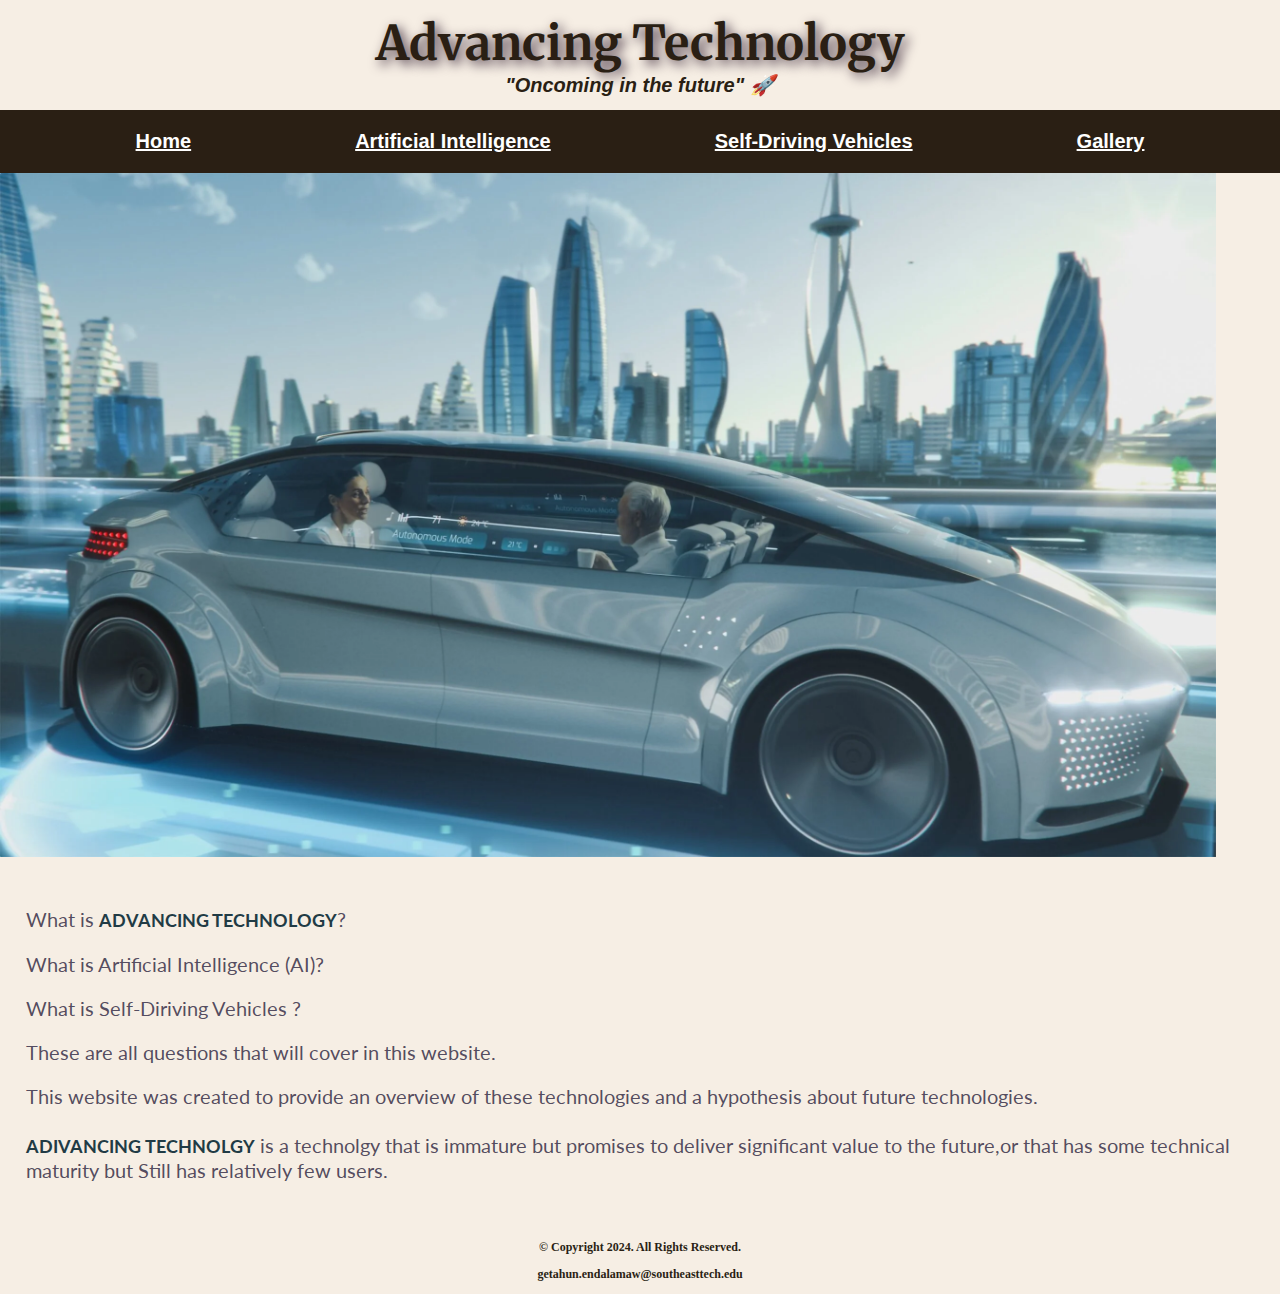
<file: index.html>
<!DOCTYPE html>
<!-- 
	student: Gtahun G Endalamaw
	File Name: index.html
	Date: 10/14/2024
 -->
<html lang="en">
<head>
	<title>Advancing Technology: Home</title>
	<meta charset="utf-8">
    <link rel="stylesheet" href="css/styles.css">
    <meta name="viewport" content="width=device-width, initial-scale=1.0">
    <link href="https://fonts.googleapis.com/css?family=Lato|Merriweather&display=swap" rel="stylesheet">
    <link rel="shortcut icon" href="images/favicon.ico">
	<link rel="icon" type="image/png" sizes="32x32" href="images/favicon-32.png">
    <link rel="apple-touch-icon" sizes="180x180" href="images/apple-touch-icon.png">
	<link rel="icon" sizes="192x192" href="images/android-chrome-192.png">
</head>
<body>
    
    <div id="container">

        <header>
            <h1>Advancing Technology</h1>
            <h3>"Oncoming in the future" &#128640;</h3>
        </header>

        <nav>
            <ul>
                <li><a href="index.html">Home</a></li>
                <li><a href="ai.html">Artificial Intelligence</a></li>
                <li><a href="vehicles.html">Self-Driving Vehicles</a></li>
                <li><a href="gallery.html">Gallery</a></li>
               
            </ul>
        </nav>

        <div id="hero">

            <img src="images/Sd vechile.webp" alt="hero image">

        </div>

        <main>

            <div id="intro">

                <p>What is <span class="action">Advancing Technology</span>?</p>
                <p>What is Artificial Intelligence (AI)?</p>
                <p>What is Self-Diriving Vehicles ? </p>
                <p>These are all questions that  will cover in this website.</p>
                <p>This website was created to provide an overview of these technologies and a hypothesis about future technologies.</p>
                <p><span class="action">Adivancing technolgy</span> is a technolgy that is immature but promises to deliver significant value to the future,or that has 
                    some technical maturity but Still has relatively few users.
                </p>

            </div>

        </main>

        <footer>
            <p>&copy; Copyright 2024. All Rights Reserved.</p>
            <p><a href="mailto:getahun.endalamaw@southeasttech.edu">getahun.endalamaw@southeasttech.edu</a></p>
        </footer>
        
    </div>
	
</body>
</html>
</file>
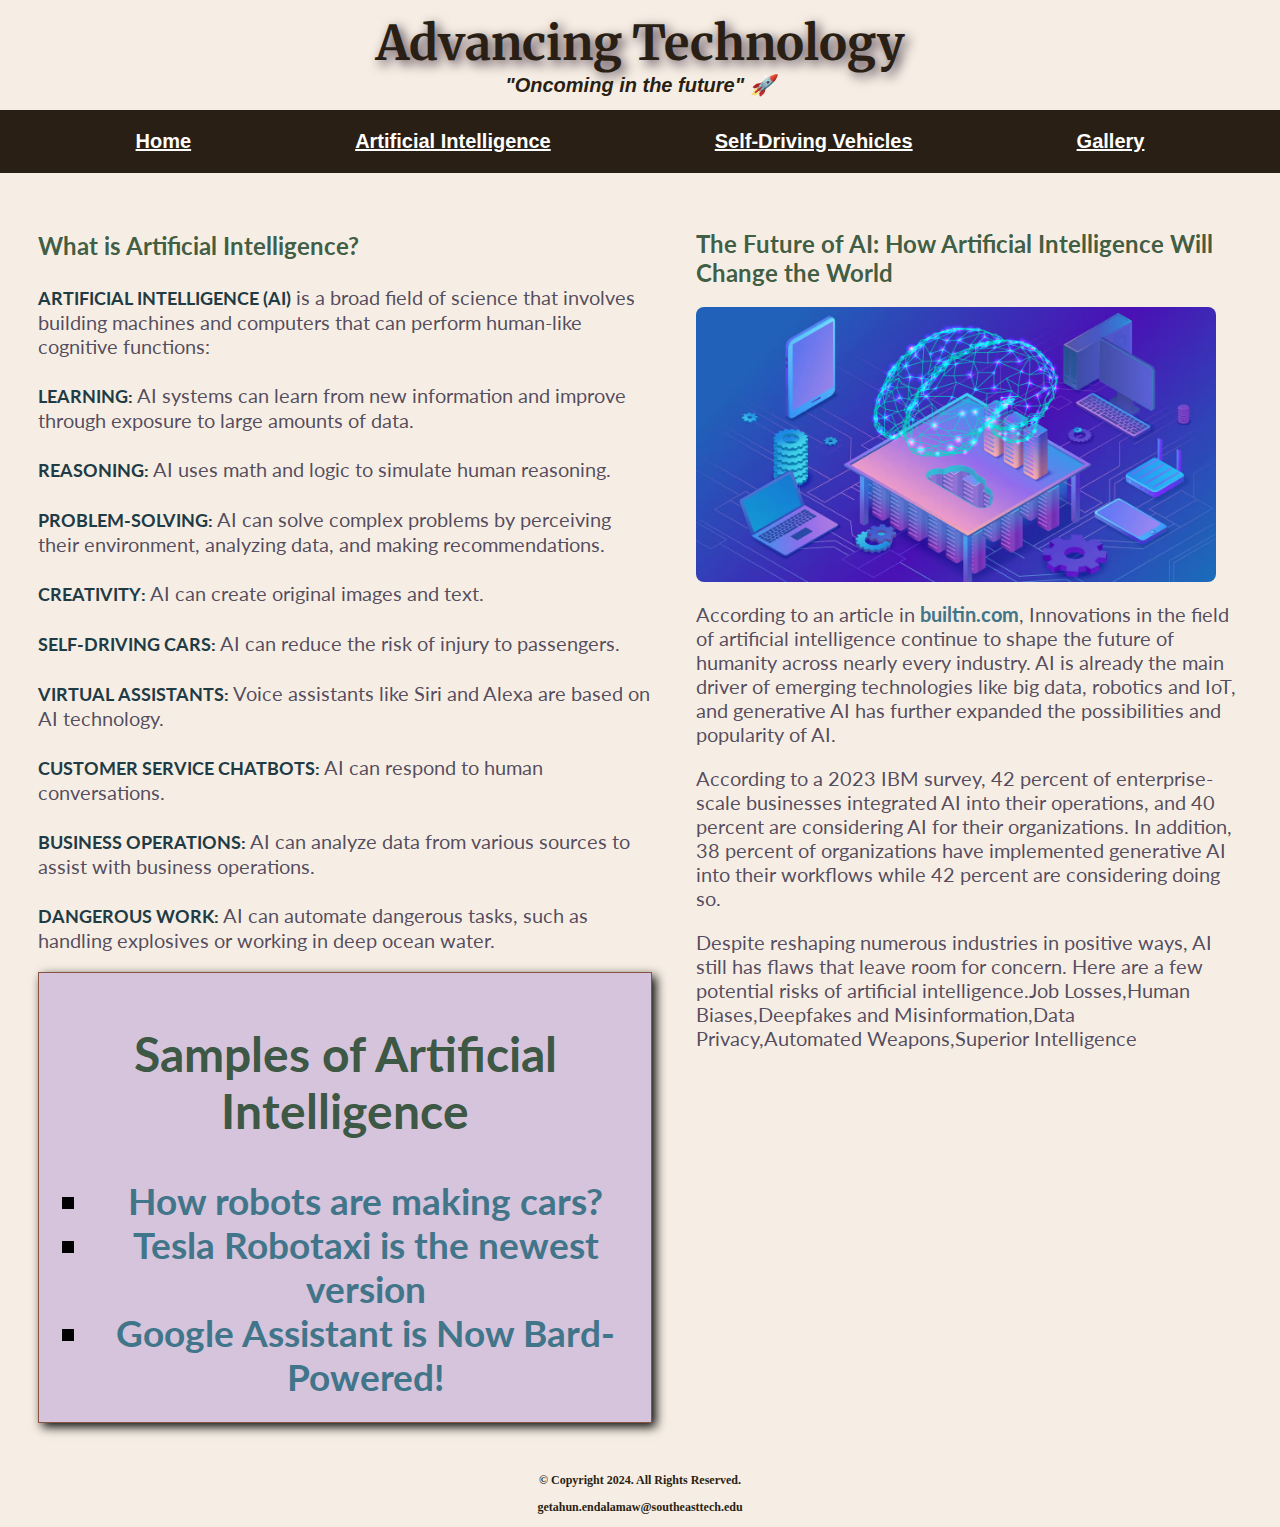
<file: ai.html>
<!DOCTYPE html>
<!-- 
	student: Gtahun G Endalamaw
	File Name: ai.html
	Date: 10/14/2024
 -->
<html lang="en">
<head>
	<title>Advancing Technology: Artificial Intelligence</title>
	<meta charset="utf-8">
    <link rel="stylesheet" href="css/styles.css">
    <meta name="viewport" content="width=device-width, initial-scale=1.0">
    <link href="https://fonts.googleapis.com/css?family=Lato|Merriweather&display=swap" rel="stylesheet">
    <link rel="shortcut icon" href="images/favicon.ico">
	<link rel="icon" type="image/png" sizes="32x32" href="images/favicon-32.png">
    <link rel="apple-touch-icon" sizes="180x180" href="images/apple-touch-icon.png">
	<link rel="icon" sizes="192x192" href="images/android-chrome-192.png">
</head>
<body>
    
    <div id="container">

        <header>
            <h1>Advancing Technology</h1>
            <h3>"Oncoming in the future" &#128640;</h3>
        </header>

        <nav>
            <ul>
                <li><a href="index.html">Home</a></li>
                <li><a href="ai.html">Artificial Intelligence</a></li>
                <li><a href="vehicles.html">Self-Driving Vehicles</a></li>
                <li><a href="gallery.html">Gallery</a></li>
               
            </ul>
        </nav>
        <!-- Use the main area to add the main content of the webpage -->
        <main class="grid">

            <article>

                <h2>What is Artificial Intelligence?</h2>
                <p><span class="action">Artificial intelligence (AI)</span> is a broad field of science that involves building machines and computers that can perform human-like cognitive functions: 
                    <p><span class="action">Learning:</span> AI systems can learn from new information and improve through exposure to large amounts of data.</p> 
                    <p><span class="action">Reasoning:</span> AI uses math and logic to simulate human reasoning.</p> 
                    <p><span class="action">Problem-solving:</span> AI can solve complex problems by perceiving their environment, analyzing data, and making recommendations.</p> 
                    <p><span class="action">Creativity:</span> AI can create original images and text.</p>

                <p><span class="action">Self-driving cars:</span> AI can reduce the risk of injury to passengers.</p>
                <p><span class="action">Virtual assistants:</span> Voice assistants like Siri and Alexa are based on AI technology.</p>
                <p><span class="action">Customer service chatbots:</span> AI can respond to human conversations.</p>
                <p><span class="action">Business operations:</span> AI can analyze data from various sources to assist with business operations.</p>
                <p><span class="action">Dangerous work: </span>AI can automate dangerous tasks, such as handling explosives or working in deep ocean water.</p>
                
                <aside class="samples">    

                    <h2>Samples of Artificial Intelligence</h2>
                    <ul>
                        <li><a href="https://www.youtube.com/watch?v=g3RxpoQ-KO4" target="_blank">How robots are making cars?</a></li>
                        <li><a href="https://www.youtube.com/watch?v=3LFYM86BjU0" target="_blank">Tesla Robotaxi is the newest version</a></li>
                        <li><a href="https://www.youtube.com/watch?v=llPLA9jiNyE" target="_blank">Google Assistant is Now Bard-Powered!</a></li>
                        
                    </ul>

                </aside>

            </article>

            <article>

                <h2>The Future of AI: How Artificial Intelligence Will Change the World</h2>
                <img src="images/fuai.avif" alt="future-artificial-intelligence" class="round">
                <p>According to an article in <a href="https://builtin.com/artificial-intelligence/artificial-intelligence-future" target="_blank">builtin.com</a>, Innovations in the field of artificial intelligence continue to shape the future of humanity across nearly every industry. AI is already the main driver of emerging technologies like big data, robotics and IoT, and generative AI has further expanded the possibilities and popularity of AI. </p>

                <p class="tablet-desk">According to a 2023 IBM survey, 42 percent of enterprise-scale businesses integrated AI into their operations, and 40 percent are considering AI for their organizations. In addition, 38 percent of organizations have implemented generative AI into their workflows while 42 percent are considering doing so.</p>

                <p class="tablet-desk">Despite reshaping numerous industries in positive ways, AI still has flaws that leave room for concern. Here are a few potential risks of artificial intelligence.Job Losses,Human Biases,Deepfakes and Misinformation,Data Privacy,Automated Weapons,Superior Intelligence</p>

            </article>

            

        </main>

        <footer>
            <p>&copy; Copyright 2024. All Rights Reserved.</p>
            <p><a href="mailto:getahun.endalamaw@southeasttech.edu">getahun.endalamaw@southeasttech.edu</a></p>
        </footer>
        
    </div>

</body>
</html>
</file>
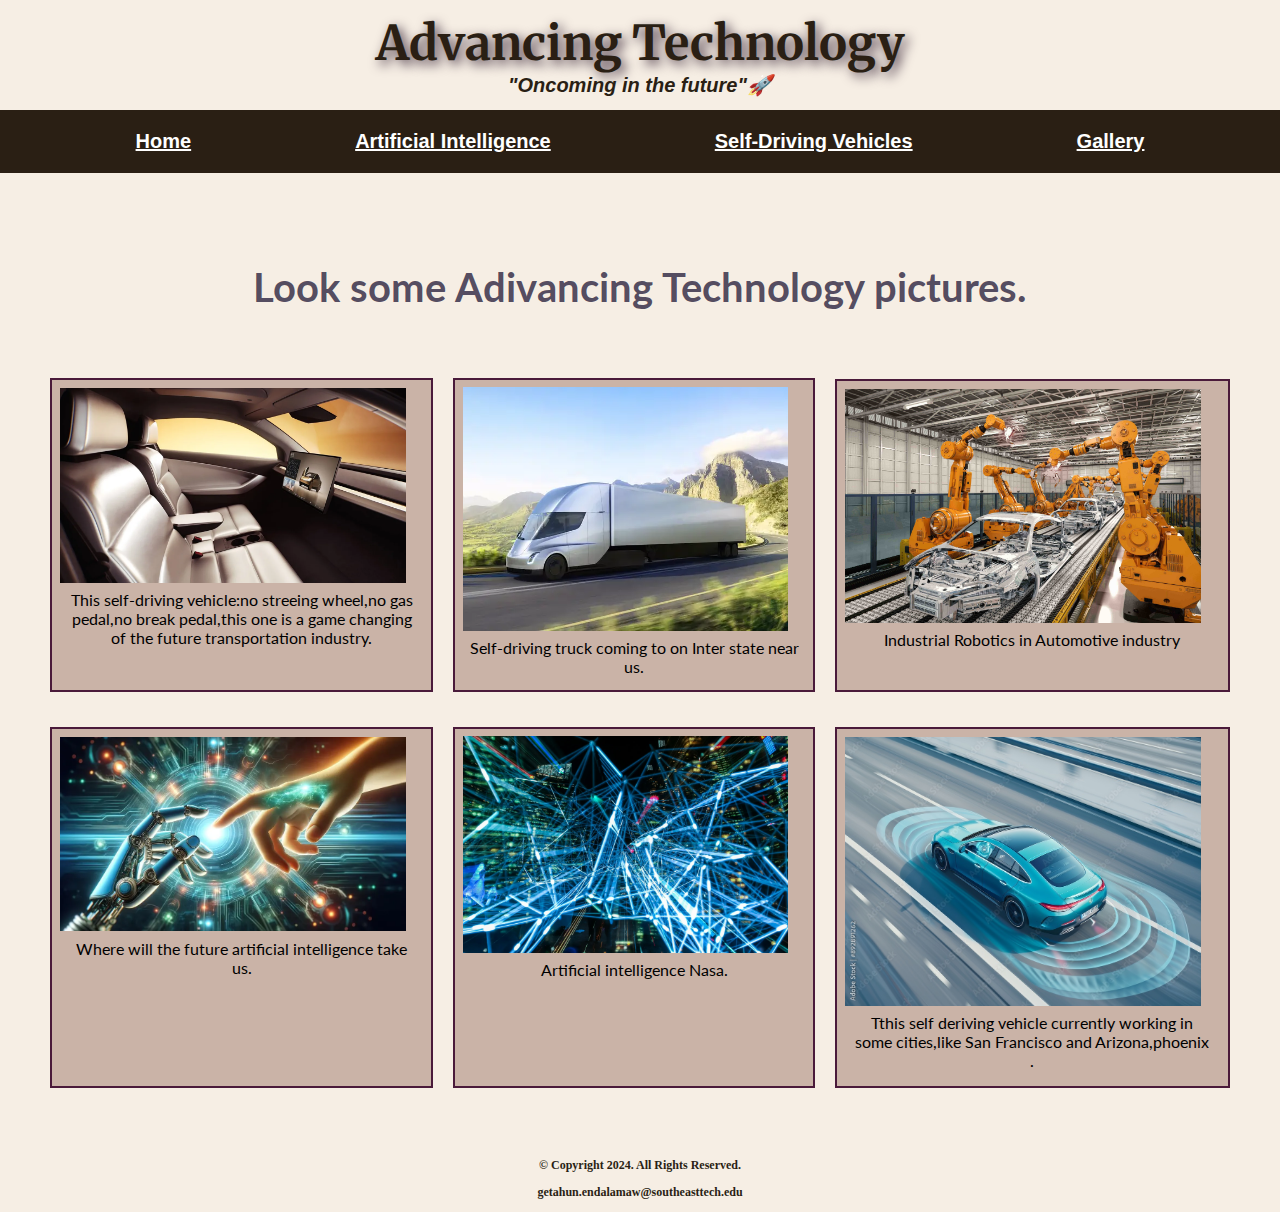
<file: gallery.html>
<!DOCTYPE html>
<!-- 
	student: Gtahun G Endalamaw
	File Name: index.html
	Date: 10/13/2024
 -->
<html lang="en">
<head>
	<title>Advancing Technology: Gallery</title>
	<meta charset="utf-8">
    <link rel="stylesheet" href="css/styles.css">
    <meta name="viewport" content="width=device-width, initial-scale=1.0">
    <link href="https://fonts.googleapis.com/css?family=Lato|Merriweather&display=swap" rel="stylesheet">
    <link rel="shortcut icon" href="images/favicon.ico">
	<link rel="icon" type="image/png" sizes="32x32" href="images/favicon-32.png">
    <link rel="apple-touch-icon" sizes="180x180" href="images/apple-touch-icon.png">
	<link rel="icon" sizes="192x192" href="images/android-chrome-192.png">
</head>
<body>
    
    <div id="container">

        <header>
            <h1>Advancing Technology</h1>
            <h3>"Oncoming in the future"&#128640;</h3>
        </header>

        <nav>
            <ul>
                <li><a href="index.html">Home</a></li>
                <li><a href="ai.html">Artificial Intelligence</a></li>
                <li><a href="vehicles.html">Self-Driving Vehicles</a></li>
                <li><a href="gallery.html">Gallery</a></li>
            </ul>
        </nav>

    
        <main>

            <article class="grid">
                
                <aside>
                 <p>Look some Adivancing Technology pictures.</p>  
                </aside>
                <figure>
                    <img src="images/Tesla Robotaxi 2024-5.webp" alt="inside of self deriving vehicle">
                    <figcaption>This self-driving vehicle:no streeing wheel,no gas pedal,no break pedal,this one is a game changing of the future transportation industry. </figcaption>
                </figure>

                <figure>
                    <img src="images/Truck.webp" alt=" a self-driving truck">
                    <figcaption>Self-driving truck coming to on Inter state near us.</figcaption>
                </figure>

                <figure>
                    <img src="images/Robot.jpg" alt="Industrial Robot">
                    <figcaption>Industrial Robotics in Automotive industry</figcaption>
                </figure>

                <figure>
                    <img src="images/Robot.webp" alt="Rbot hand">
                    <figcaption>Where will the future artificial intelligence take us.</figcaption>
                </figure>

                <figure>
                    <img src="images/Atn.webp" alt="Artificial intelligence">
                    <figcaption>Artificial intelligence Nasa.</figcaption>
                </figure>

                <figure>
                    <img src="images/Self driving vehicle.jpg" alt="self deriving vehicle">
                    <figcaption>Tthis self deriving vehicle currently working in some cities,like San Francisco and Arizona,phoenix .</figcaption>
                </figure>
                
                
            </article>


        </main>

        <footer>
            <p>&copy; Copyright 2024. All Rights Reserved.</p>
            <p><a href="mailto:getahun.endalamaw@southeasttech.edu">getahun.endalamaw@southeasttech.edu</a></p>
        </footer>
        
    </div>
	
</body>
</html>
</file>
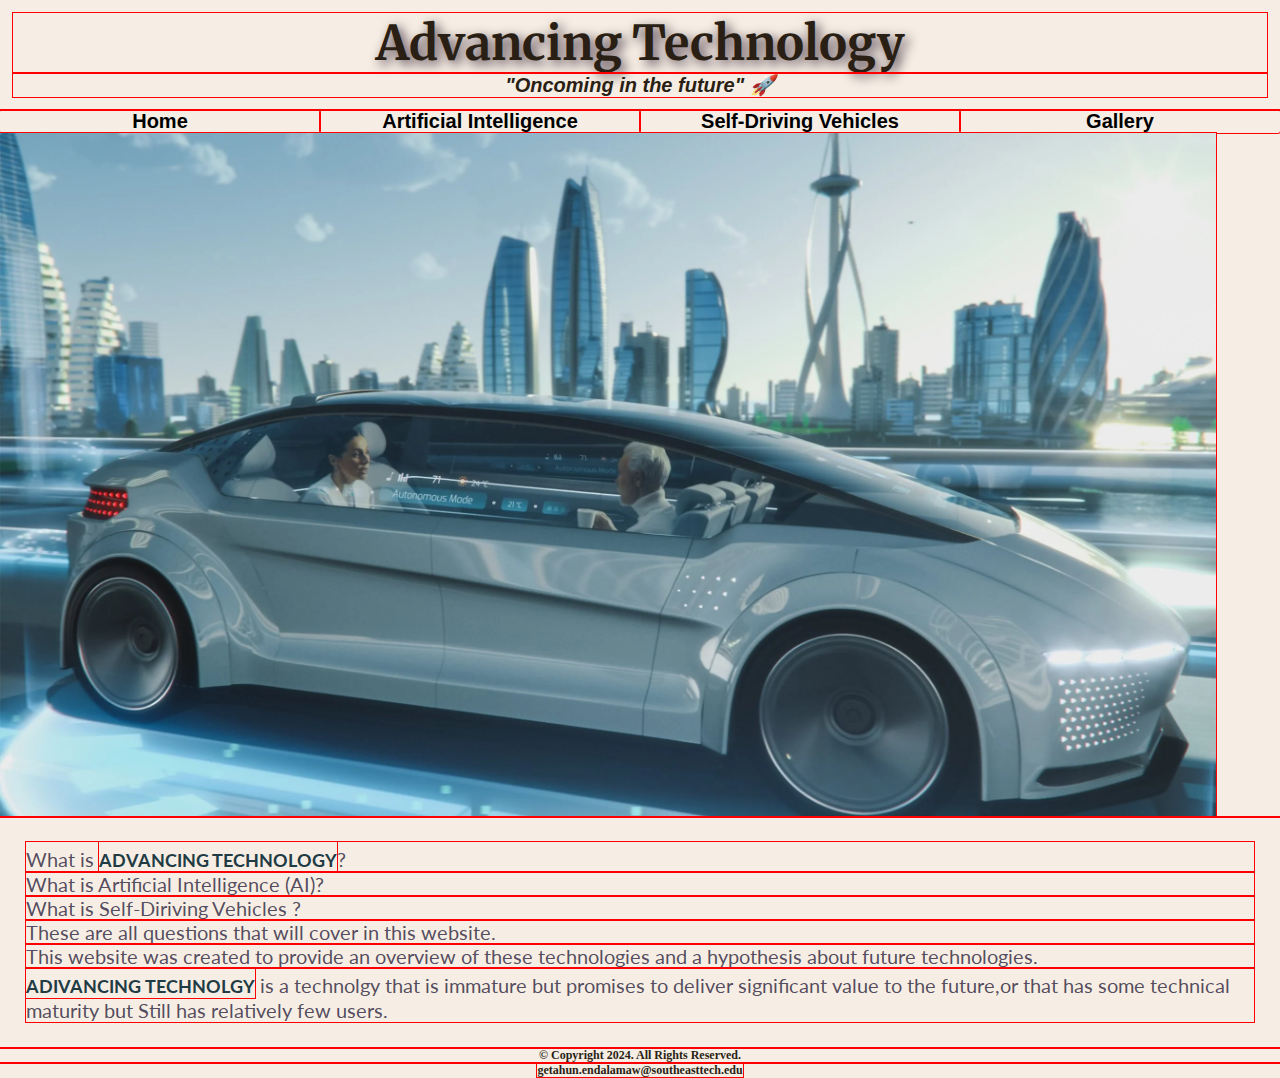
<file: layout.html>
<!DOCTYPE html>
<!-- 
	student: Gtahun G Endalamaw
	File Name: index.html
	Date: 10/14/2024
 -->
<html lang="en">
<head>
	<title>Advancing Technology:Home</title>
	<meta charset="utf-8">
    <link rel="stylesheet" href="css/layout.css">
    <meta name="viewport" content="width=device-width, initial-scale=1.0">
    <link href="https://fonts.googleapis.com/css?family=Lato|Merriweather&display=swap" rel="stylesheet">
    <link rel="shortcut icon" href="images/favicon.ico">
	<link rel="icon" type="image/png" sizes="32x32" href="images/favicon-32.png">
    <link rel="apple-touch-icon" sizes="180x180" href="images/apple-touch-icon.png">
	<link rel="icon" sizes="192x192" href="images/android-chrome-192.png">
</head>
<body>
    
    <div id="container">

        <header>
            <h1>Advancing Technology</h1>
            <h3>"Oncoming in the future" &#128640;</h3>
        </header>

        <nav>
            <ul>
                <li>Home</li>
                <li>Artificial Intelligence</li>
                <li>Self-Driving Vehicles</li>
                <li>Gallery</li>
            </ul>
        </nav>

        <div id="hero">

            <img src="images/Sd vechile.webp" alt="hero image">

        </div>

        <main>

            <div id="intro">

                <p>What is <span class="action">Advancing Technology</span>?</p>
                <p>What is Artificial Intelligence (AI)?</p>
                <p>What is Self-Diriving Vehicles ? </p>
                <p>These are all questions that  will cover in this website.</p>
                <p>This website was created to provide an overview of these technologies and a hypothesis about future technologies.</p>
                <p><span class="action">Adivancing technolgy</span> is a technolgy that is immature but promises to deliver significant value to the future,or that has 
                    some technical maturity but Still has relatively few users.
                </p>

            </div>

        </main>

        <footer>
            <p>&copy; Copyright 2024. All Rights Reserved.</p>
            <p><a href="mailto:getahun.endalamaw@southeasttech.edu">getahun.endalamaw@southeasttech.edu</a></p>
        </footer>
        
    </div>
	
</body>
</html>
</file>
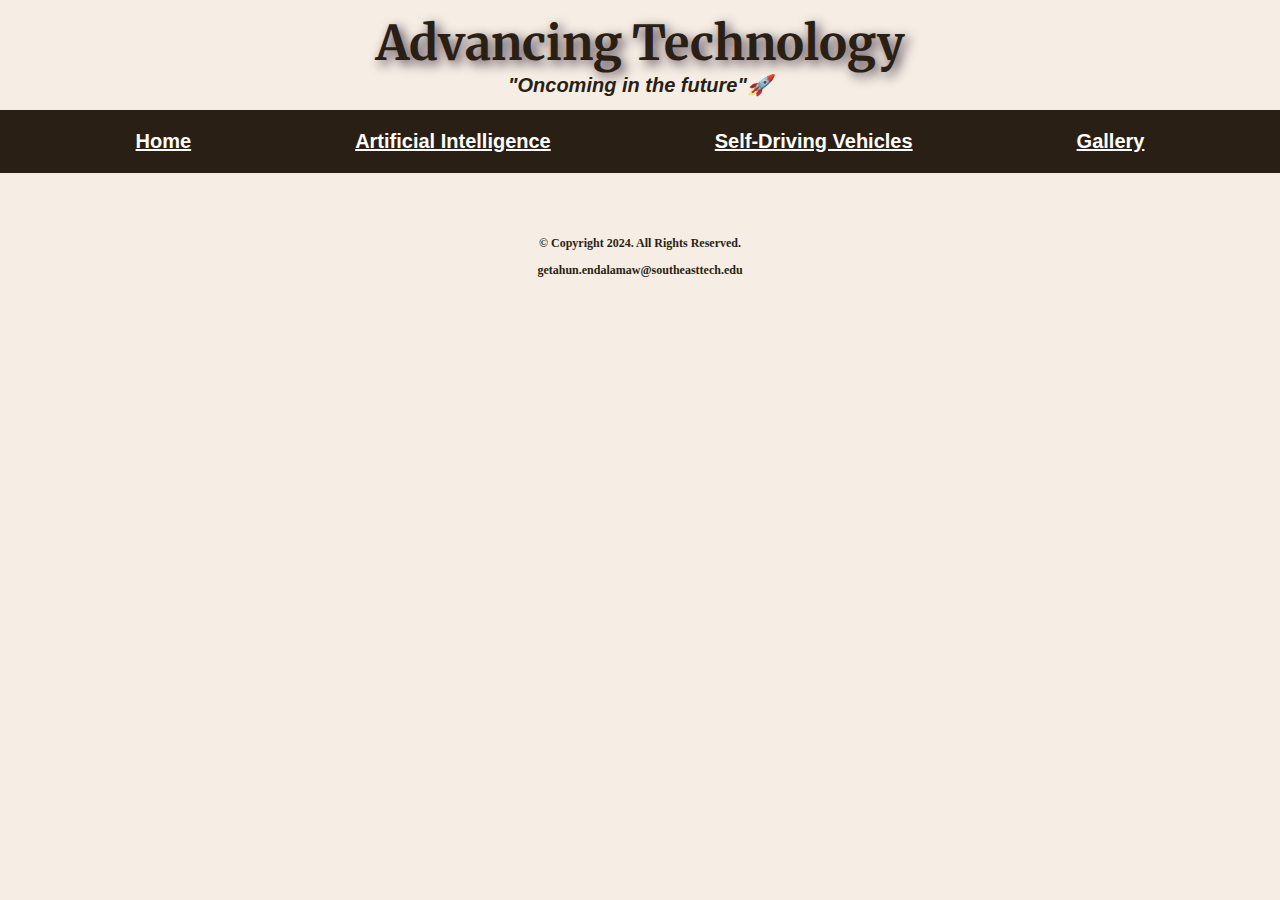
<file: template.html>
<!DOCTYPE html>
<!-- 
	student: Gtahun G Endalamaw
    file name:template.html
	Date: 10/13/2024
 -->
<html lang="en">
<head>
	<title>Advancing Technology: Template</title>
	<meta charset="utf-8">
    <link rel="stylesheet" href="css/styles.css">
    <meta name="viewport" content="width=device-width, initial-scale=1.0">
    <link href="https://fonts.googleapis.com/css?family=Lato|Merriweather&display=swap" rel="stylesheet">
    <link rel="shortcut icon" href="images/favicon.ico">
	<link rel="icon" type="image/png" sizes="32x32" href="images/favicon-32.png">
    <link rel="apple-touch-icon" sizes="180x180" href="images/apple-touch-icon.png">
	<link rel="icon" sizes="192x192" href="images/android-chrome-192.png">
</head>
<body>
    
    <div id="container">

        <header>
            <h1>Advancing Technology</h1>
            <h3>"Oncoming in the future"&#128640;</h3>
        </header>

        <nav>
            <ul>
                <li><a href="index.html">Home</a></li>
                <li><a href="ai.html">Artificial Intelligence</a></li>
                <li><a href="vehicles.html">Self-Driving Vehicles</a></li>
                <li><a href="gallery.html">Gallery</a></li>
            </ul>
        </nav>

        <!-- Use the main area to add the main content of the webpage -->
        <main>

            <div>
            </div>

        </main>

        <footer>
            <p>&copy; Copyright 2024. All Rights Reserved.</p>
            <p><a href="mailto:getahun.endalamaw@southeasttech.edu">getahun.endalamaw@southeasttech.edu</a></p>
        </footer>
        
    </div>
	
</body>
</html>
</file>
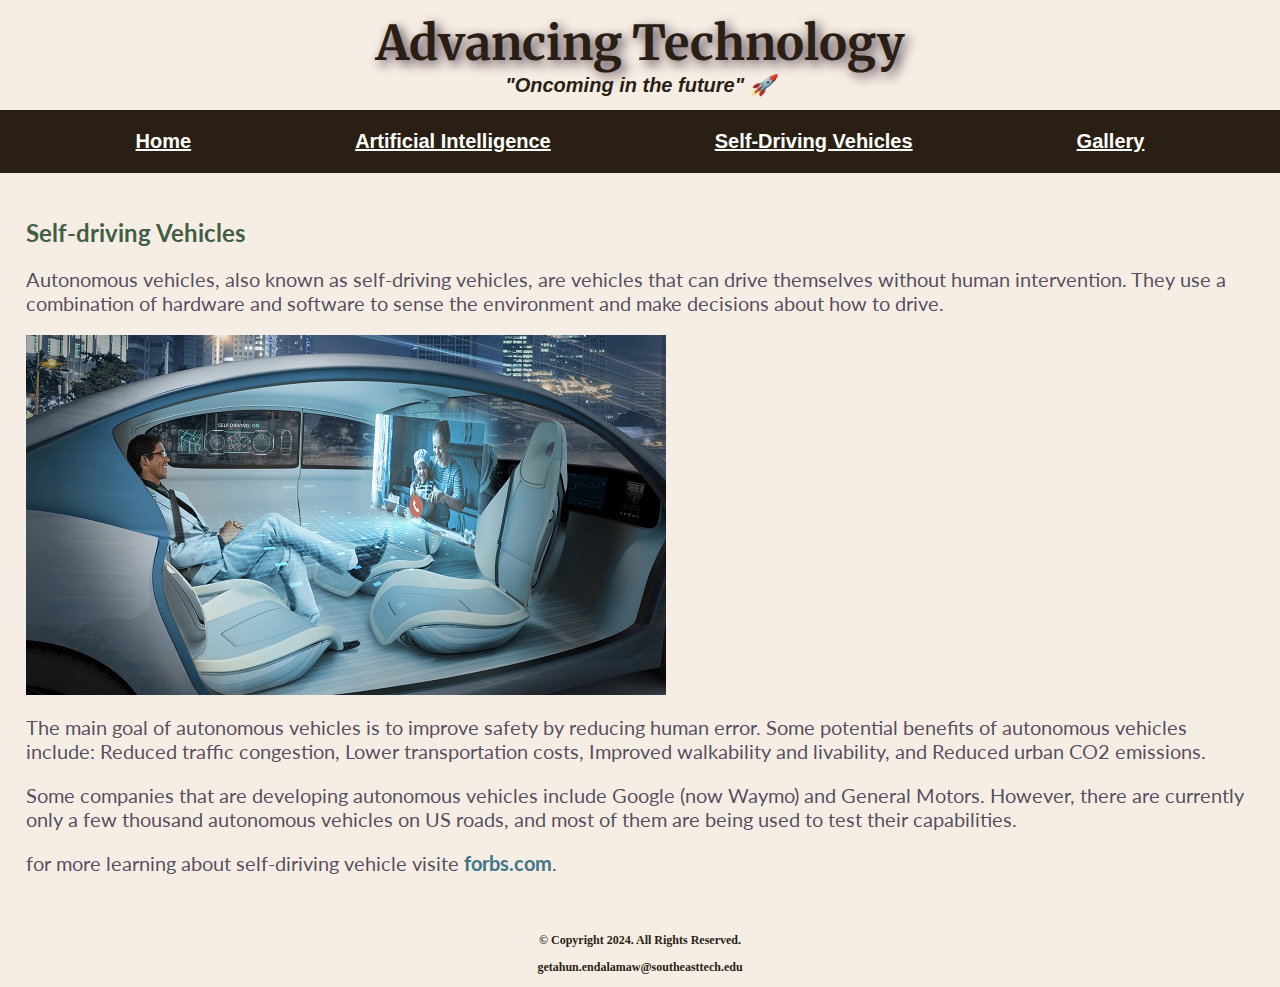
<file: vehicles.html>
<!DOCTYPE html>
<!-- 
	student: Gtahun G Endalamaw
	File Name: vehicles.html
	Date: 10/14/2024
 -->
<html lang="en">
<head>
	<title>Advancing Technology: Vehicles</title>
	<meta charset="utf-8">
    <link rel="stylesheet" href="css/styles.css">
    <meta name="viewport" content="width=device-width, initial-scale=1.0">
    <link href="https://fonts.googleapis.com/css?family=Lato|Merriweather&display=swap" rel="stylesheet">
    <link rel="shortcut icon" href="images/favicon.ico">
	<link rel="icon" type="image/png" sizes="32x32" href="images/favicon-32.png">
    <link rel="apple-touch-icon" sizes="180x180" href="images/apple-touch-icon.png">
	<link rel="icon" sizes="192x192" href="images/android-chrome-192.png">
</head>
<body>
    
    <div id="container">

        <header>
            <h1>Advancing Technology</h1>
            <h3>"Oncoming in the future" &#128640;</h3>
        </header>

        <nav>
            <ul>
                <li><a href="index.html">Home</a></li>
                <li><a href="ai.html">Artificial Intelligence</a></li>
                <li><a href="vehicles.html">Self-Driving Vehicles</a></li>
                <li><a href="gallery.html">Gallery</a></li>
            </ul>
        </nav>

        <main>

            <section id="vechicle">

                <h2>Self-driving Vehicles</h2>
                <p>Autonomous vehicles, also known as self-driving vehicles, are vehicles that can drive themselves without human intervention. They use a combination of hardware and software to sense the environment and make decisions about how to drive. </p>
                <img src="images/Sd vechicle.jpg" alt="future-artificial-Self driving vehicle">
                <p>The main goal of autonomous vehicles is to improve safety by reducing human error. Some potential benefits of autonomous vehicles include: Reduced traffic congestion, Lower transportation costs, Improved walkability and livability, and Reduced urban CO2 emissions. </p>
                <p>Some companies that are developing autonomous vehicles include Google (now Waymo) and General Motors. However, there are currently only a few thousand autonomous vehicles on US roads, and most of them are being used to test their capabilities. </p>
                <p>for more learning about self-diriving vehicle visite <a href="https://www.forbes.com/sites/technology/article/self-driving-cars/" target="_blank">forbs.com</a>.</p>
            </section>

        </main>

        <footer>
            <p>&copy; Copyright 2024. All Rights Reserved.</p>
            <p><a href="mailto:getahun.endalamaw@southeasttech.edu">getahun.endalamaw@southeasttech.edu</a></p>
        </footer>
        
    </div>
	
</body>
</html>
</file>
<file: css/layout.css>
/*
	Student: Getahun G Endalamaw
	File Name: index.html
	Date: 10/13/2024
 */


 * {
    margin: 0;
    padding: 0;
    border: 0;
    outline:1px solid red;
}

body, header, nav, main, footer, img, h1, h3, ul, section, article, aside, figure, figcaption {
    margin: 0;
    padding: 0;
    border: 0;
}

/* Style rules for body and images */
body {
    background-color:#f6eee4;
}

img {
    max-width: 95%;
    display: block;
}

/* Style rules for mobile viewport */

/* Style rule to hide tablet-desk */
.tablet-desk {
    display: none;
}

/* Style rules for header content */
header {
    text-align: center;
    color: #2a1f14;
    padding: 1%;
}

header h1 {
    font-size: 3em;
    font-family: 'Merriweather', serif;
    text-shadow: 4px 4px 12px #493746;
}

header h3 {
    font-style: italic;
    font-size: 1.25em;
    font-family: Futura, Arial, sans-serif;
}

/* Style rules for navigation area */
nav {
    background-color:#2a1f1400;
}

nav ul {
    list-style-type: none;
    text-align: center;
}

nav li {
    display: block;
    font-size: 1.15em;
    font-family: Verdana, Arial, sans-serif;
    font-weight: bold;
    border: 1px solid #6d4d6a;
    border-radius: 2px;
   

}

nav li a {
    display: block;
    color: #f6eee4;
    padding-top :0.5em;
    padding-bottom: 0.5em;
    padding-left: 2em;
    padding-right: 2em;
}

/* Style rules for main content */
main {
    padding: 2%;
    background-color:#f6eee4;
    font-family: 'Lato', sans-serif;
}

main h2 {
    color: #214528dd;
}

main p {
    color: #160f2ebd;
    font-size: 1.25em;
}

main a {
    text-decoration: none;
    color: #417589;
    font-weight: bold;
}

main ul {
    list-style-type: square;
    font-size: 1.15em;
}

main ul li:last-child {
    padding-bottom: 2%;
}

article, figure {
    padding: 2%;
}

figure {
    border: 2px solid #4a1a3a;
    margin: 2% auto;
    background-color: rgba(120, 66, 53, 0.347);
    text-align: center;
}

figcaption {
    padding: 2%;
}

section h1 {
    font-size: 2.5em;
}

.action {
    font-size: 1.25em;
    color: #213b45;
    font-weight: bold;
    font-variant-caps: all-small-caps; 
}

.round {
    border-radius: 8px;
}

#ai ul {
    margin-left: 8%;
}

#vehicle a {
    color: #213b45;
}

.samples {
    border: 1px solid #895341;
    padding: 2%;
    background: rgba(181, 151, 211, 0.5);
    box-shadow: 4px 4px 10px #000000f8;
}

.samples ul {
    margin-left:7%;
}

aside{
    text-align: center;
    font-size:2em;
    font-weight:bold;
    text-shadow: 4px,4px,10px #c5a687;
}
aside a{
    text-decoration: left;
}
/* Style rules for footer content */
footer {
    text-align: center;
    font-size: 0.75em;
    color: #2a1f14;
    font-weight: bold;
}

footer a {
    color:#2a1f14;
    text-decoration: none;
}

/* Media Query for Tablet Viewport */
@media screen and (min-width: 600px), print {
 
    /* Tablet Viewport: Show tablet-desk class, hide mobile class */
    .tablet-desk {
        display: block;
    }

    .mobile {
        display: none;
    }
    
    /* Tablet Viewport: Style rules for nav area */
    nav li {
        border: none;
        display: inline-block;
        font-size: 1.25em;
    }
    
    nav li a {
        padding: 0.75em;
    }
    
    .grid {
        display: grid;
        grid-template-columns: auto auto;
        grid-gap: 20px;
    }
    
    section {
        grid-column: 1 / span 2;
    }
    
    aside{
        grid-column: 1/span 2;
    }
}

/* Media Query for Desktop Viewport */
@media screen and (min-width: 1000px), print {
    
    /* Desktop Viewport: Show tab-desk class, hide mobile class */
    .tablet-desktop {
        display: block;
    }

    .mobile {
        display: none;
    }
    
    /* Desktop Viewport: Style rules for nav area */
    nav li {
        display: inline-block;
        font-size: 1.25em;
        font-family: Verdana, Arial, sans-serif;
        font-weight: bold;
        width: 25%;
        float:left;
        list-style-type:none;
    }

    nav li a {
        display: block;
    color:rgba(0, 0, 0, 0.482);
    padding-top :1em;
    padding-bottom: 1em;
    padding-left: 2em;
    padding-right:2em;
   
    }
    nav li a:link {
        color:#ffff;
    }
    
    nav li a:hover {
        color: #74a9be;
    }
    
    nav li a:active {
        color: #8cb3d9;
    }
    
    /* Desktop Viewport: Style rules for main content */
    main {
        overflow: auto;
    }
    
    figure {
        max-width: 460px;
    }
    
    aside{
        grid-column: 1/span 3;
        font-size: 2em;
    }
    /* Desktop Viewport: Style rules for footer content */
    footer {
        clear: left;
    }
    
}

/* Media Query for Large Desktop Viewports */
@media screen and (min-width: 1921px) {
    
    /* Desktop Viewport: Style rules for body and  container */
    body {
        background: linear-gradient(#e3eef2, #417589);
        background-repeat: no-repeat;
    }
    
    #container {
        width: 1920px;
        margin: 0 auto;
    }
    
    /* Desktop Viewport: Style rule for header content */
    header {
        color: #417589;
    }
    
    /* Desktop Viewport: Style rule for main content */
    main {
        background-color: #e3eef2;
    }
    
    aside{
        grid-column: 1/span 4;
        font-size: 3em;
        }
    /* Desktop Viewport: Style rule for footer content */
    footer, footer a {
        color: #e5e9fc;
    }
    
}

/* Media Query for Print */
@media print {
    
    body {
        background-color: #fff;
        color: #000;
    }
    
}
</file>
<file: css/styles.css>
/*
	Student: Getahun G Endalamaw
	File Name: index.html
	Date: 10/13/2024
 */

/* CSS Reset */
body, header, nav, main, footer, img, h1, h3, ul, section, article, aside, figure, figcaption {
    margin: 0;
    padding: 0;
    border: 0;
}

/* Style rules for body and images */
body {
    background-color:#f6eee4;
}

img {
    max-width: 95%;
    display: block;
}

/* Style rules for mobile viewport */

/* Style rule to hide tablet-desk */
.tablet-desk {
    display: none;
}

/* Style rules for header content */
header {
    text-align: center;
    color: #2a1f14;
    padding: 1%;
}

header h1 {
    font-size: 3em;
    font-family: 'Merriweather', serif;
    text-shadow: 4px 4px 12px #493746;
}

header h3 {
    font-style: italic;
    font-size: 1.25em;
    font-family: Futura, Arial, sans-serif;
}

/* Style rules for navigation area */
nav {
    background-color:#2a1f14;
}

nav ul {
    list-style-type: none;
    text-align: center;
}

nav li {
    display: block;
    font-size: 1.15em;
    font-family: Verdana, Arial, sans-serif;
    font-weight: bold;
    border: 1px solid #6d4d6a;
    border-radius: 2px; 
}

nav li a {
    display: block;
    color: #f6eee4;
    padding-top :0.5em;
    padding-bottom: 0.5em;
    padding-left: 2em;
    padding-right: 2em;
}

/* Style rules for main content */
main {
    padding: 2%;
    background-color:#f6eee4;
    font-family: 'Lato', sans-serif;
}

main h2 {
    color: #214528dd;
}

main p {
    color: #160f2ebd;
    font-size: 1.25em;
}

main a {
    text-decoration: none;
    color: #417589;
    font-weight: bold;
}

main ul {
    list-style-type: square;
    font-size: 1.15em;
}

main ul li:last-child {
    padding-bottom: 2%;
}

article, figure {
    padding: 2%;
}

figure {
    border: 2px solid #4a1a3a;
    margin: 2% auto;
    background-color: rgba(120, 66, 53, 0.347);
    text-align: center;
}

figcaption {
    padding: 2%;
}

section h1 {
    font-size: 2.5em;
}

.action {
    font-size: 1.25em;
    color: #213b45;
    font-weight: bold;
    font-variant-caps: all-small-caps; 
}

.round {
    border-radius: 8px;
}

#ai ul {
    margin-left: 8%;
}

#vehicle a {
    color: #213b45;
}

.samples {
    border: 1px solid #895341;
    padding: 2%;
    background: rgba(181, 151, 211, 0.5);
    box-shadow: 4px 4px 10px #000000f8;
}

.samples ul {
    margin-left:7%;
}

aside{
    text-align: center;
    font-size:2em;
    font-weight:bold;
    text-shadow: 4px,4px,10px #c5a687;
}
aside a{
    text-decoration: left;
}
/* Style rules for footer content */
footer {
    text-align: center;
    font-size: 0.75em;
    color: #2a1f14;
    font-weight: bold;
}

footer a {
    color:#2a1f14;
    text-decoration: none;
}

/* Media Query for Tablet Viewport */
@media screen and (min-width: 600px), print {
 
    /* Tablet Viewport: Show tablet-desk class, hide mobile class */
    .tablet-desk {
        display: block;
    }

    .mobile {
        display: none;
    }
    
    /* Tablet Viewport: Style rules for nav area */
    nav li {
        border: none;
        display: inline-block;
        font-size: 1.25em;
    }
    
    nav li a {
        padding: 0.75em;
    }
    
    .grid {
        display: grid;
        grid-template-columns: auto auto;
        grid-gap: 20px;
    }
    
    section {
        grid-column: 1 / span 2;
    }
    
    aside{
        grid-column: 1/span 2;
    }
}

/* Media Query for Desktop Viewport */
@media screen and (min-width: 1000px), print {
    
    /* Desktop Viewport: Show tab-desk class, hide mobile class */
    .tablet-desktop {
        display: block;
    }

    .mobile {
        display: none;
    }
    
    /* Desktop Viewport: Style rules for nav area */
    nav li {
        display: inline-block;
        font-size: 1.25em;
        font-family: Verdana, Arial, sans-serif;
        font-weight: bold;
    }

    nav li a {
        display: block;
    color: #f6eee4;
    padding-top :1em;
    padding-bottom: 1em;
    padding-left: 4em;
    padding-right: 4em;
    }
    
    nav li a:link {
        color: #fff;
    }
    
    nav li a:hover {
        color: #74a9be;
    }
    
    nav li a:active {
        color: #8cb3d9;
    }
    
    /* Desktop Viewport: Style rules for main content */
    main {
        overflow: auto;
    }
    
    figure {
        max-width: 460px;
    }
    
    aside{
        grid-column: 1/span 3;
        font-size: 2em;
    }
    /* Desktop Viewport: Style rules for footer content */
    footer {
        clear: left;
    }
    
}

/* Media Query for Large Desktop Viewports */
@media screen and (min-width: 1921px) {
    
    /* Desktop Viewport: Style rules for body and  container */
    body {
        background: linear-gradient(#e3eef2, #417589);
        background-repeat: no-repeat;
    }
    
    #container {
        width: 1920px;
        margin: 0 auto;
    }
    
    /* Desktop Viewport: Style rule for header content */
    header {
        color: #417589;
    }
    
    /* Desktop Viewport: Style rule for main content */
    main {
        background-color: #e3eef2;
    }
    
    aside{
        grid-column: 1/span 4;
        font-size: 3em;
        }
    /* Desktop Viewport: Style rule for footer content */
    footer, footer a {
        color: #e5e9fc;
    }
    
}

/* Media Query for Print */
@media print {
    
    body {
        background-color: #fff;
        color: #000;
    }
    
}
</file>
